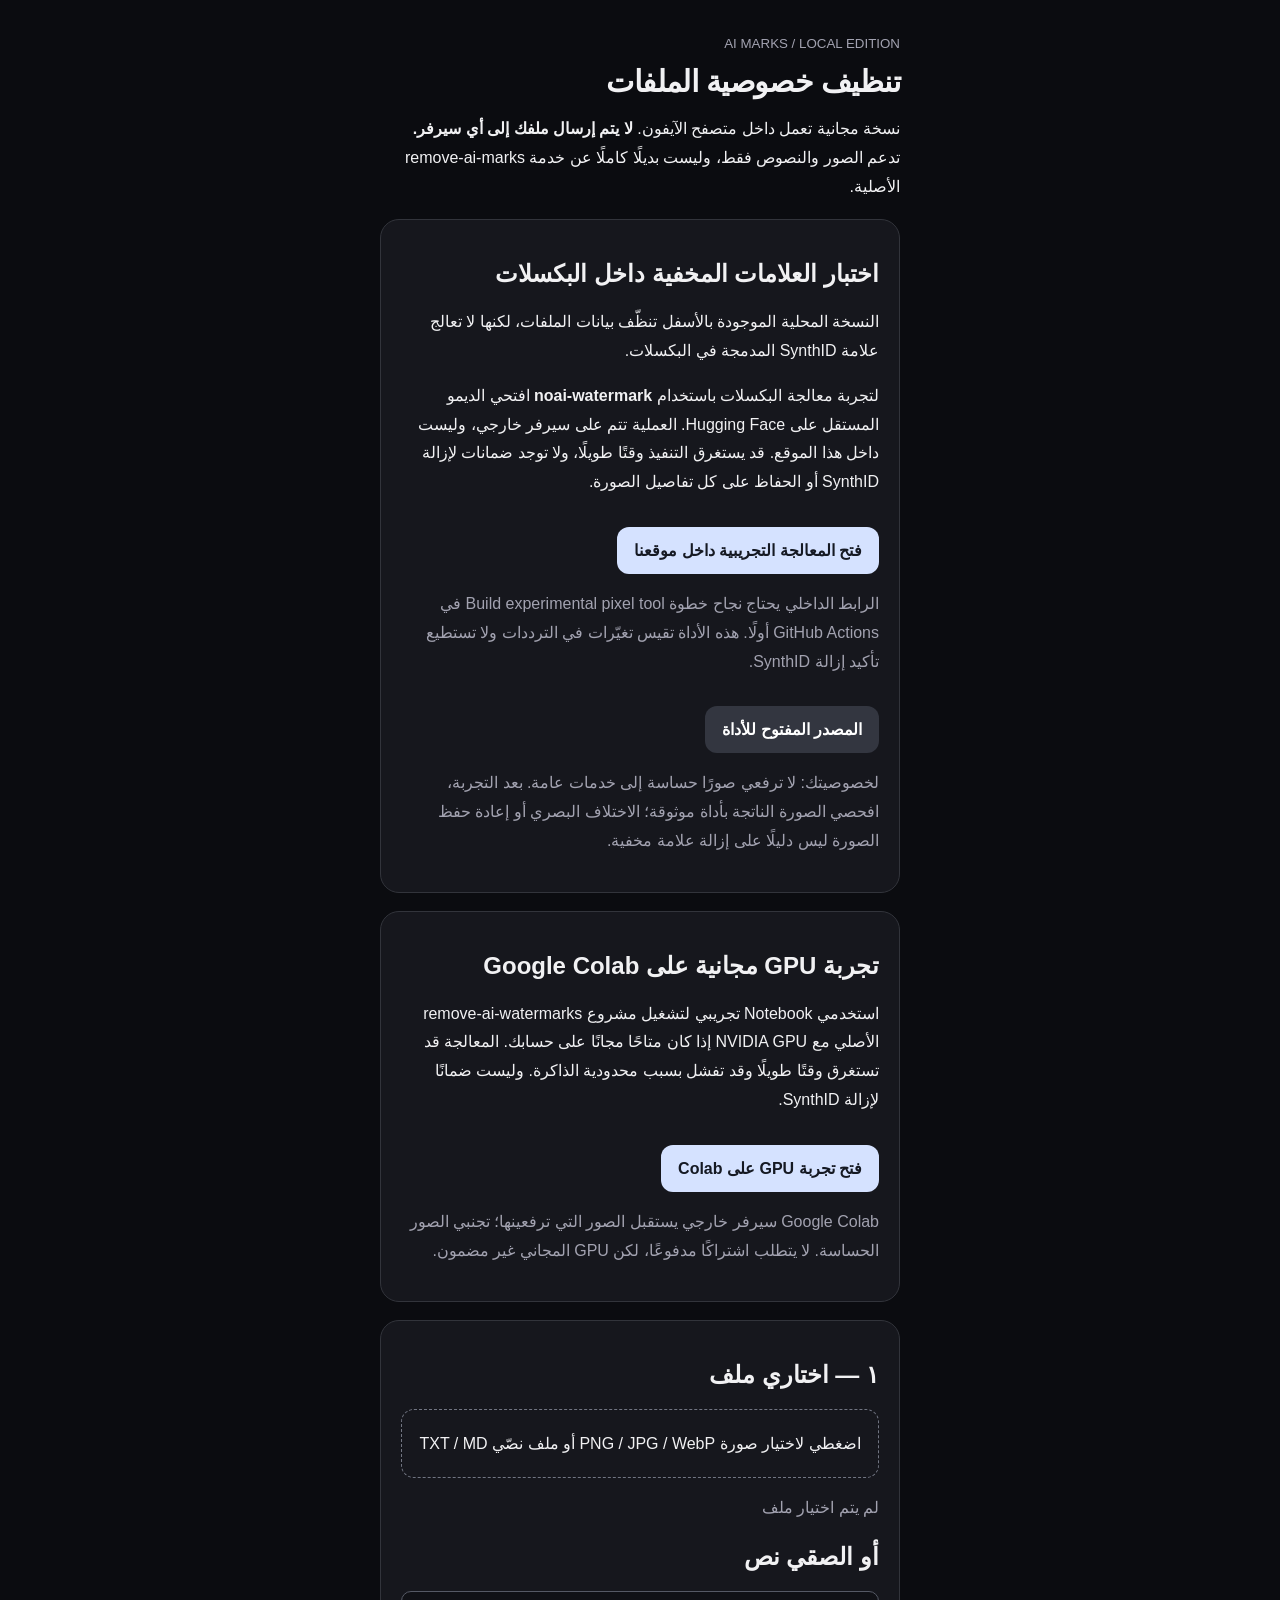
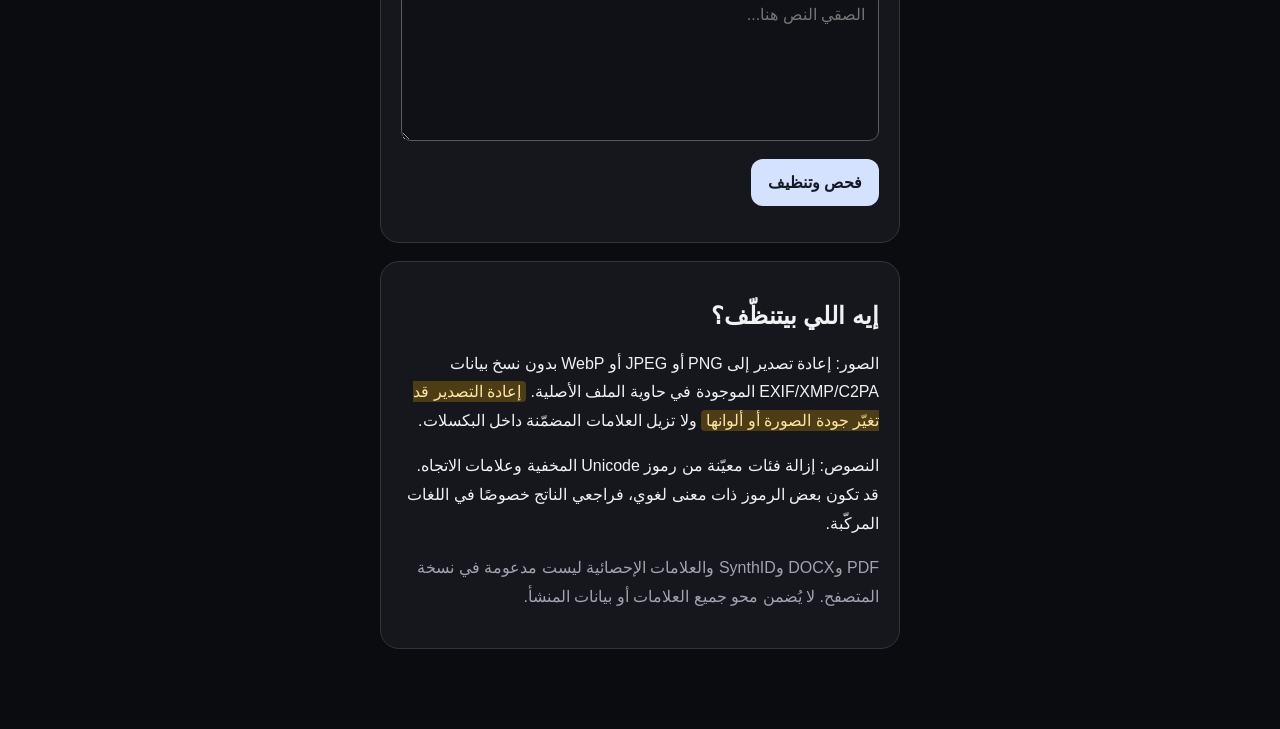
<file: index.html>
<!doctype html>
<html lang="ar" dir="rtl">
<head>
<meta charset="utf-8"><meta name="viewport" content="width=device-width,initial-scale=1,viewport-fit=cover">
<title>AI Marks — Private Cleaner</title>
<style>
:root{color-scheme:dark;font-family:-apple-system,BlinkMacSystemFont,"Segoe UI",sans-serif}
*{box-sizing:border-box}body{margin:0;background:#0b0c10;color:#f1f1f3;padding:34px 18px 80px}
main{max-width:520px;margin:auto}small,.muted{color:#a2a2b0}h1{font-size:30px;letter-spacing:-.6px;margin:12px 0}p{line-height:1.8}
.panel{border:1px solid #32343b;background:#16171d;border-radius:19px;padding:20px;margin-top:18px}
.drop{display:block;padding:24px 16px;border:1px dashed #717582;border-radius:13px;text-align:center;cursor:pointer}
input[type=file]{display:none}textarea{width:100%;min-height:150px;resize:vertical;background:#101116;color:white;border:1px solid #555965;border-radius:10px;padding:13px;font:inherit;direction:auto}
button,.action{appearance:none;border:none;border-radius:12px;background:#d5e2ff;color:#151923;padding:14px 17px;font:inherit;font-weight:650;cursor:pointer;display:inline-block;text-decoration:none;margin-top:14px}
button:disabled{opacity:.4;cursor:not-allowed}
.secondary{background:#333640;color:#fff}#download{display:none}#status{white-space:pre-wrap;line-height:1.7;color:#cbd1e3}
mark{background:#4c3d15;color:#ffe4a3;border-radius:4px;padding:2px 5px}
</style></head>
<body><main>
<small>AI MARKS / LOCAL EDITION</small>
<h1>تنظيف خصوصية الملفات</h1>
<p>نسخة مجانية تعمل داخل متصفح الآيفون. <strong>لا يتم إرسال ملفك إلى أي سيرفر.</strong> تدعم الصور والنصوص فقط، وليست بديلًا كاملًا عن خدمة remove-ai-marks الأصلية.</p>
<section class="panel">
<h2>اختبار العلامات المخفية داخل البكسلات</h2>
<p>النسخة المحلية الموجودة بالأسفل تنظّف بيانات الملفات، لكنها لا تعالج علامة SynthID المدمجة في البكسلات.</p>
<p>لتجربة معالجة البكسلات باستخدام <strong>noai-watermark</strong> افتحي الديمو المستقل على Hugging Face. العملية تتم على سيرفر خارجي، وليست داخل هذا الموقع. قد يستغرق التنفيذ وقتًا طويلًا، ولا توجد ضمانات لإزالة SynthID أو الحفاظ على كل تفاصيل الصورة.</p>
<a class="action" href="./pixel-tool/">فتح المعالجة التجريبية داخل موقعنا</a>
<p class="muted">الرابط الداخلي يحتاج نجاح خطوة Build experimental pixel tool في GitHub Actions أولًا. هذه الأداة تقيس تغيّرات في الترددات ولا تستطيع تأكيد إزالة SynthID.</p>
<a class="action secondary" href="https://github.com/Alex-Prakash/SynthIDRemover" target="_blank" rel="noopener noreferrer">المصدر المفتوح للأداة</a>
<p class="muted">لخصوصيتك: لا ترفعي صورًا حساسة إلى خدمات عامة. بعد التجربة، افحصي الصورة الناتجة بأداة موثوقة؛ الاختلاف البصري أو إعادة حفظ الصورة ليس دليلًا على إزالة علامة مخفية.</p>
</section>
<section class="panel">
<h2>تجربة GPU مجانية على Google Colab</h2>
<p>استخدمي Notebook تجريبي لتشغيل مشروع remove-ai-watermarks الأصلي مع NVIDIA GPU إذا كان متاحًا مجانًا على حسابك. المعالجة قد تستغرق وقتًا طويلًا وقد تفشل بسبب محدودية الذاكرة. وليست ضمانًا لإزالة SynthID.</p>
<a class="action" href="https://colab.research.google.com/github/nurhannetarek13-design/ai-marks-remover/blob/main/colab/AI_Marks_GPU_Experimental.ipynb" target="_blank" rel="noopener noreferrer">فتح تجربة GPU على Colab</a>
<p class="muted">Google Colab سيرفر خارجي يستقبل الصور التي ترفعينها؛ تجنبي الصور الحساسة. لا يتطلب اشتراكًا مدفوعًا، لكن GPU المجاني غير مضمون.</p>
</section>
<section class="panel"><h2>١ — اختاري ملف</h2>
<label class="drop" for="file">اضغطي لاختيار صورة PNG / JPG / WebP أو ملف نصّي TXT / MD</label>
<input id="file" type="file" accept="image/png,image/jpeg,image/webp,.txt,.md,text/plain,text/markdown">
<p id="chosen" class="muted">لم يتم اختيار ملف</p>
<h2>أو الصقي نص</h2><textarea id="text" placeholder="الصقي النص هنا..."></textarea>
<button id="process">فحص وتنظيف</button>
<p id="status" role="status" aria-live="polite"></p>
<a id="download" class="action" download>حفظ الملف النظيف</a>
<button id="copy" class="secondary" style="display:none">نسخ النص النظيف</button>
</section>
<section class="panel">
<h2>إيه اللي بيتنظّف؟</h2>
<p>الصور: إعادة تصدير إلى PNG أو JPEG أو WebP بدون نسخ بيانات EXIF/XMP/C2PA الموجودة في حاوية الملف الأصلية. <mark>إعادة التصدير قد تغيّر جودة الصورة أو ألوانها</mark> ولا تزيل العلامات المضمّنة داخل البكسلات.</p>
<p>النصوص: إزالة فئات معيّنة من رموز Unicode المخفية وعلامات الاتجاه. قد تكون بعض الرموز ذات معنى لغوي، فراجعي الناتج خصوصًا في اللغات المركّبة.</p>
<p class="muted">PDF وDOCX وSynthID والعلامات الإحصائية ليست مدعومة في نسخة المتصفح. لا يُضمن محو جميع العلامات أو بيانات المنشأ.</p>
</section>
</main>
<script>
"use strict";
const $=id=>document.getElementById(id);
let currentUrl=null;
let cleanedText=null;
function reset(){
 if(currentUrl){URL.revokeObjectURL(currentUrl);currentUrl=null;}
 $("download").style.display="none";$("copy").style.display="none";$("status").textContent="";
}
$("file").addEventListener("change",()=>{
 reset(); $("chosen").textContent=$("file").files[0]?.name||"لم يتم اختيار ملف";
});
$("text").addEventListener("input",()=>{if($("text").value.trim())$("file").value="";reset()});
const marks=/[\u200B\u200C\u200D\u2060\uFEFF\u202A-\u202E\u2066-\u2069\uFE00-\uFE0F\u{E0000}-\u{E007F}]/gu;
function clean(t){let count=0;const val=t.replace(marks,()=>{count++;return ""});return {val,count}}
function deliver(blob,name){
 currentUrl=URL.createObjectURL(blob);$("download").href=currentUrl;
 $("download").download=name;$("download").style.display="inline-block";
}
async function imageClean(file){
 if(!["image/png","image/jpeg","image/webp"].includes(file.type))throw Error("صيغة الصورة غير مدعومة");
 const image=await createImageBitmap(file);
 if(image.width*image.height>32000000){image.close();throw Error("الصورة كبيرة جدًا للمعالجة على الموبايل")}
 const canvas=document.createElement("canvas");canvas.width=image.width;canvas.height=image.height;
 const ctx=canvas.getContext("2d",{alpha:true});ctx.drawImage(image,0,0);image.close();
 const type=file.type==="image/jpeg"?"image/jpeg":file.type==="image/webp"?"image/webp":"image/png";
 const blob=await new Promise((resolve,reject)=>canvas.toBlob(b=>b?resolve(b):reject(Error("فشل تصدير الصورة")),type,type==="image/png"?undefined:0.95));
 const ext=blob.type==="image/jpeg"?"jpg":blob.type==="image/webp"?"webp":"png";
 deliver(blob,"cleaned-"+file.name.replace(/\.[^.]+$/,"")+"."+ext);
 $("status").textContent="تمت إعادة تصدير الصورة محليًا ("+image.width+"×"+image.height+").\nتم فصل بيانات الملف الأصلية عند إنشاء الصورة الجديدة. العلامات داخل البكسلات لا يمكن تأكيد إزالتها.";
}
$("process").addEventListener("click",async()=>{
 reset();$("process").disabled=true;
 try{
 const file=$("file").files[0];
 if(file){
 if(file.size>25000000)throw Error("الحد الأقصى للملف 25 ميجابايت");
 if(file.type.startsWith("image/"))await imageClean(file);
 else if(/\.(txt|md)$/i.test(file.name)||file.type==="text/plain"){
 const raw=await file.text();const {val,count}=clean(raw); cleanedText=val;
 const ext=file.name.toLowerCase().endsWith(".md")?".md":".txt";
 deliver(new Blob([val],{type:"text/plain;charset=utf-8"}),"cleaned-"+file.name.replace(/\.[^.]+$/,"")+ext);
 $("status").textContent="تم إزالة "+count+" رمزًا مخفيًا. راجعي النص بعد التنظيف.";
 $("copy").style.display="inline-block";
 }else throw Error("صيغة الملف غير مدعومة في نسخة المتصفح");
 }else if($("text").value){
 const {val,count}=clean($("text").value);cleanedText=val;
 deliver(new Blob([val],{type:"text/plain;charset=utf-8"}),"cleaned-text.txt");
 $("status").textContent="تم إزالة "+count+" رمزًا مخفيًا. راجعي النص بعد التنظيف.";
 $("copy").style.display="inline-block";
 }else throw Error("اختاري ملف أو اكتبي نصًا أولًا");
 }catch(e){$("status").textContent="لم يكتمل التنظيف: "+e.message}
 finally{$("process").disabled=false}
});
$("copy").addEventListener("click",async()=>{
 if(cleanedText===null)return;
 try{await navigator.clipboard.writeText(cleanedText);$("status").textContent+="\nاتنسخ النص."}
 catch{$("status").textContent+="\nالنسخ غير متاح، احفظي ملف النص."}
});
</script></body></html>
</file>
